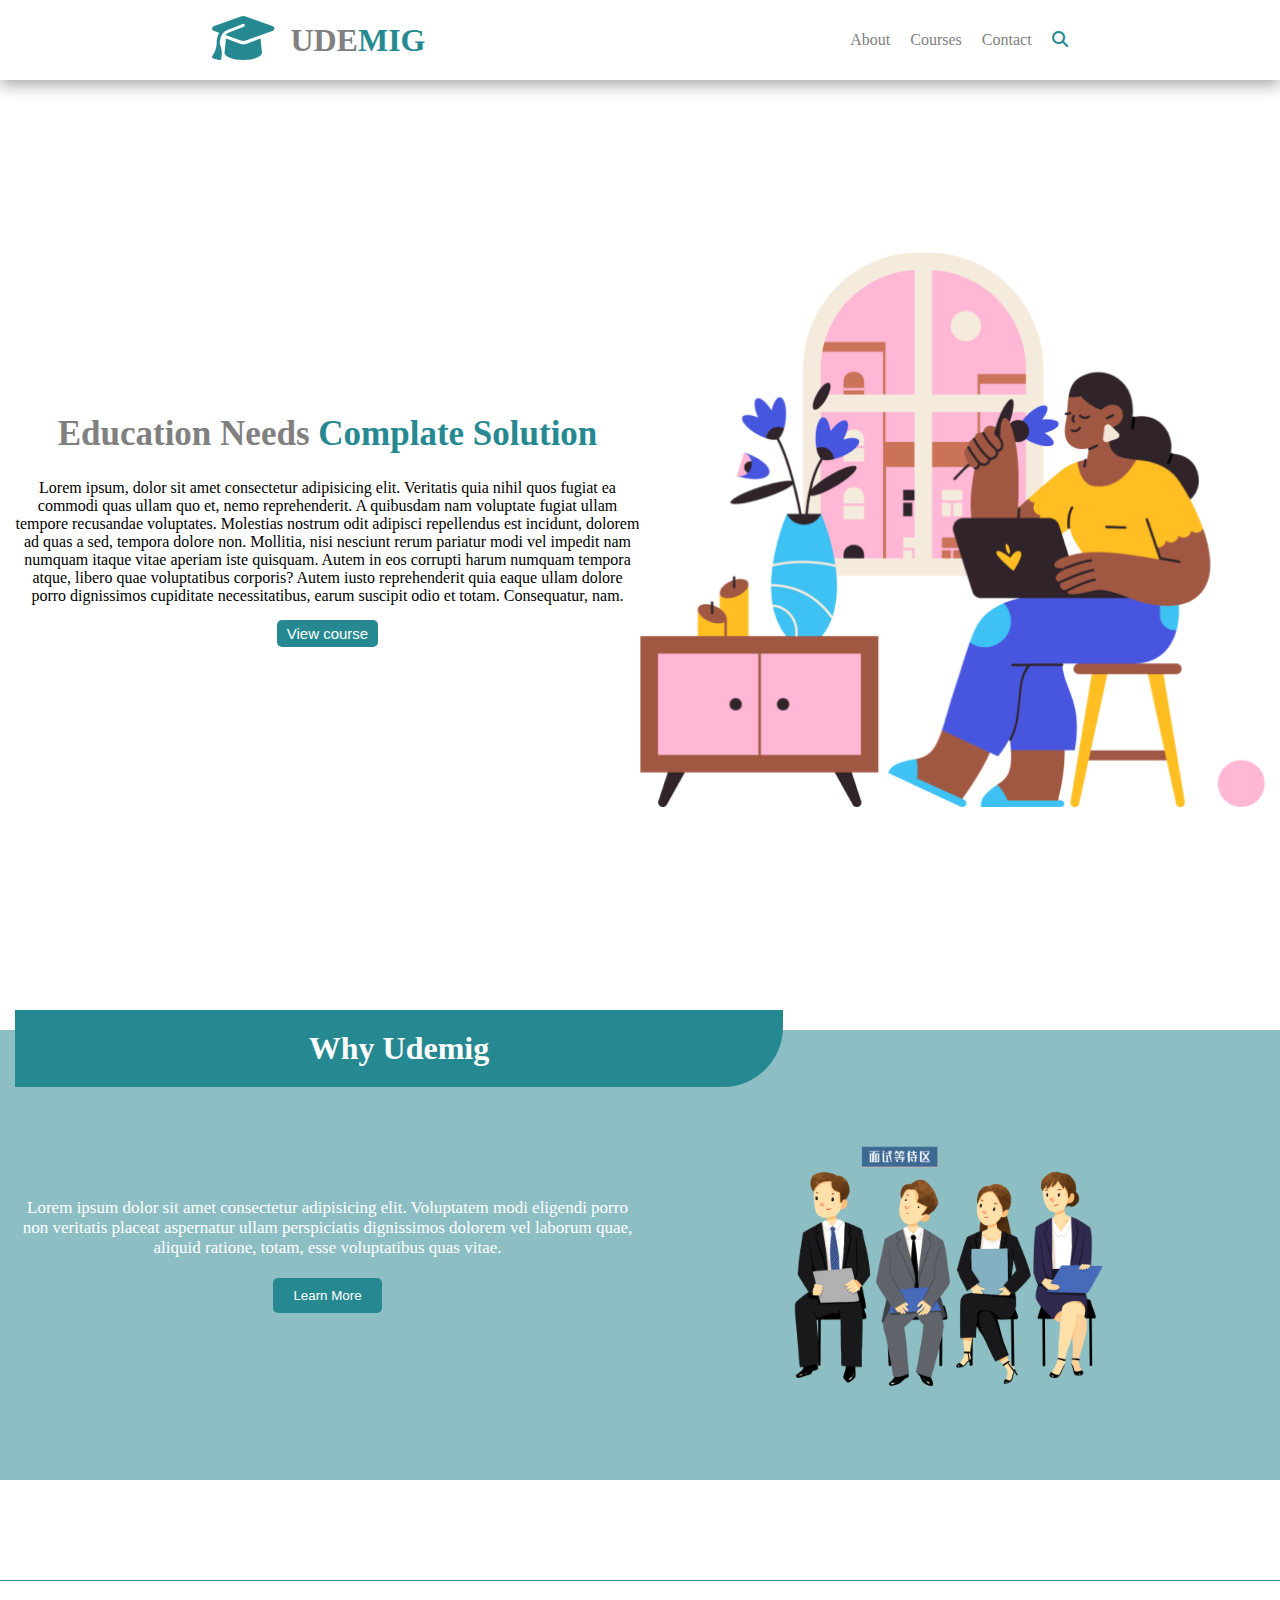
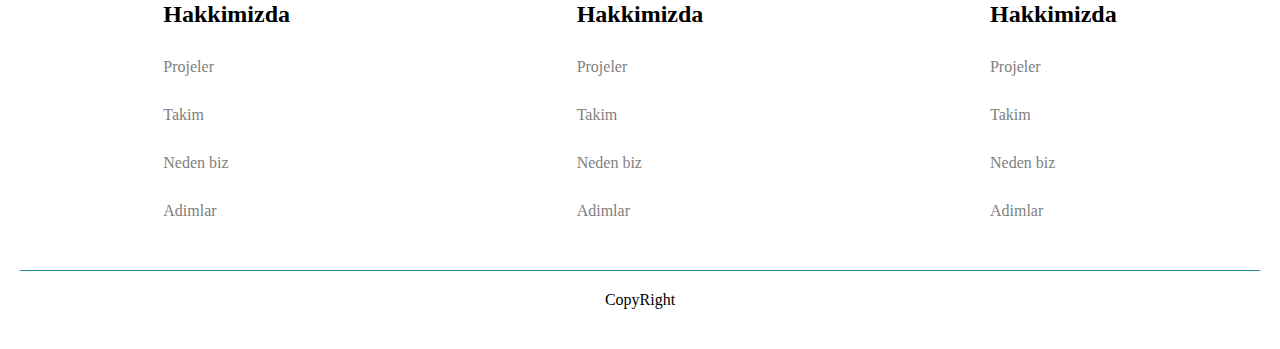
<file: index.html>
<!DOCTYPE html>
<html lang="en">
<head>
    <meta charset="UTF-8">
    <meta name="viewport" content="width=device-width, initial-scale=1.0">
    <title>Udemig</title>
    <link rel="stylesheet" href="style.css">
    <link rel="stylesheet" href="https://cdnjs.cloudflare.com/ajax/libs/font-awesome/6.4.2/css/all.min.css">
</head>
<body>
    <!-- header baslangic -->
    <header>
        <div class="title">
            <a href="/"><i class="fa-solid fa-graduation-cap"></i></a>
            <h1>UDE<span>MIG</span></h1>
        </div>
        <nav>
            <ul>
                <a href="about.html">About</a>
                <a href="course.html">Courses</a>
                <a href="contact.html">Contact</a>
                <a href="#"> <i class="fa-solid fa-magnifying-glass"></i></a>

            </ul>
        </nav>
    </header>
    <!-- header bitis -->

    <!-- section bolumu baslangiç -->
    <section>
        <div class="sec-left">
            <h1>Education Needs <span>Complate Solution</span></h1>
            <p>Lorem ipsum, dolor sit amet consectetur adipisicing elit. Veritatis quia nihil quos fugiat ea commodi quas ullam quo et, nemo reprehenderit. A quibusdam nam voluptate fugiat ullam tempore recusandae voluptates.
            Molestias nostrum odit adipisci repellendus est incidunt, dolorem ad quas a sed, tempora dolore non. Mollitia, nisi nesciunt rerum pariatur modi vel impedit nam numquam itaque vitae aperiam iste quisquam.
            Autem in eos corrupti harum numquam tempora atque, libero quae voluptatibus corporis? Autem iusto reprehenderit quia eaque ullam dolore porro dignissimos cupiditate necessitatibus, earum suscipit odio et totam. Consequatur, nam.</p>
            <button class="button">View course</button>
        </div>
        <img class="images" src="images/Image.png" alt="">
    </section>
    <!-- section bolumu bitis -->

    <!-- course info baslangiç -->
    <div class="course-info">
        <div class="p-sec">
            <h1>Why Udemig</h1>
            <p>Lorem ipsum dolor sit amet consectetur adipisicing elit.
            Voluptatem modi eligendi porro non veritatis placeat aspernatur ullam perspiciatis dignissimos dolorem vel laborum quae, aliquid ratione, totam, esse voluptatibus quas vitae.</p>
            <button>Learn More</button>
        </div>
        <div class="image-sec">
            <img src="images/toplantı.png" alt="" width="500px">
        </div>
    </div>
    <!-- course info bitis -->

    <!-- footer baslangiç -->
    <footer>
        <div class="footer-start">
            <div class="footer-area">
                <h2>Hakkimizda</h2>
                <a href="">Projeler</a>
                <a href="">Takim</a>
                <a href="">Neden biz</a>
                <a href="">Adimlar</a>
            </div>
            <div class="footer-area">
                <h2>Hakkimizda</h2>
                <a href="">Projeler</a>
                <a href="">Takim</a>
                <a href="">Neden biz</a>
                <a href="">Adimlar</a>
            </div>
            <div class="footer-area">
                <h2>Hakkimizda</h2>
                <a href="">Projeler</a>
                <a href="">Takim</a>
                <a href="">Neden biz</a>
                <a href="">Adimlar</a>
            </div>
        </div>
        <p class="Bottom">CopyRight</p>
    </footer>
    <!-- footer bitis -->
</body>
</html>
</file>
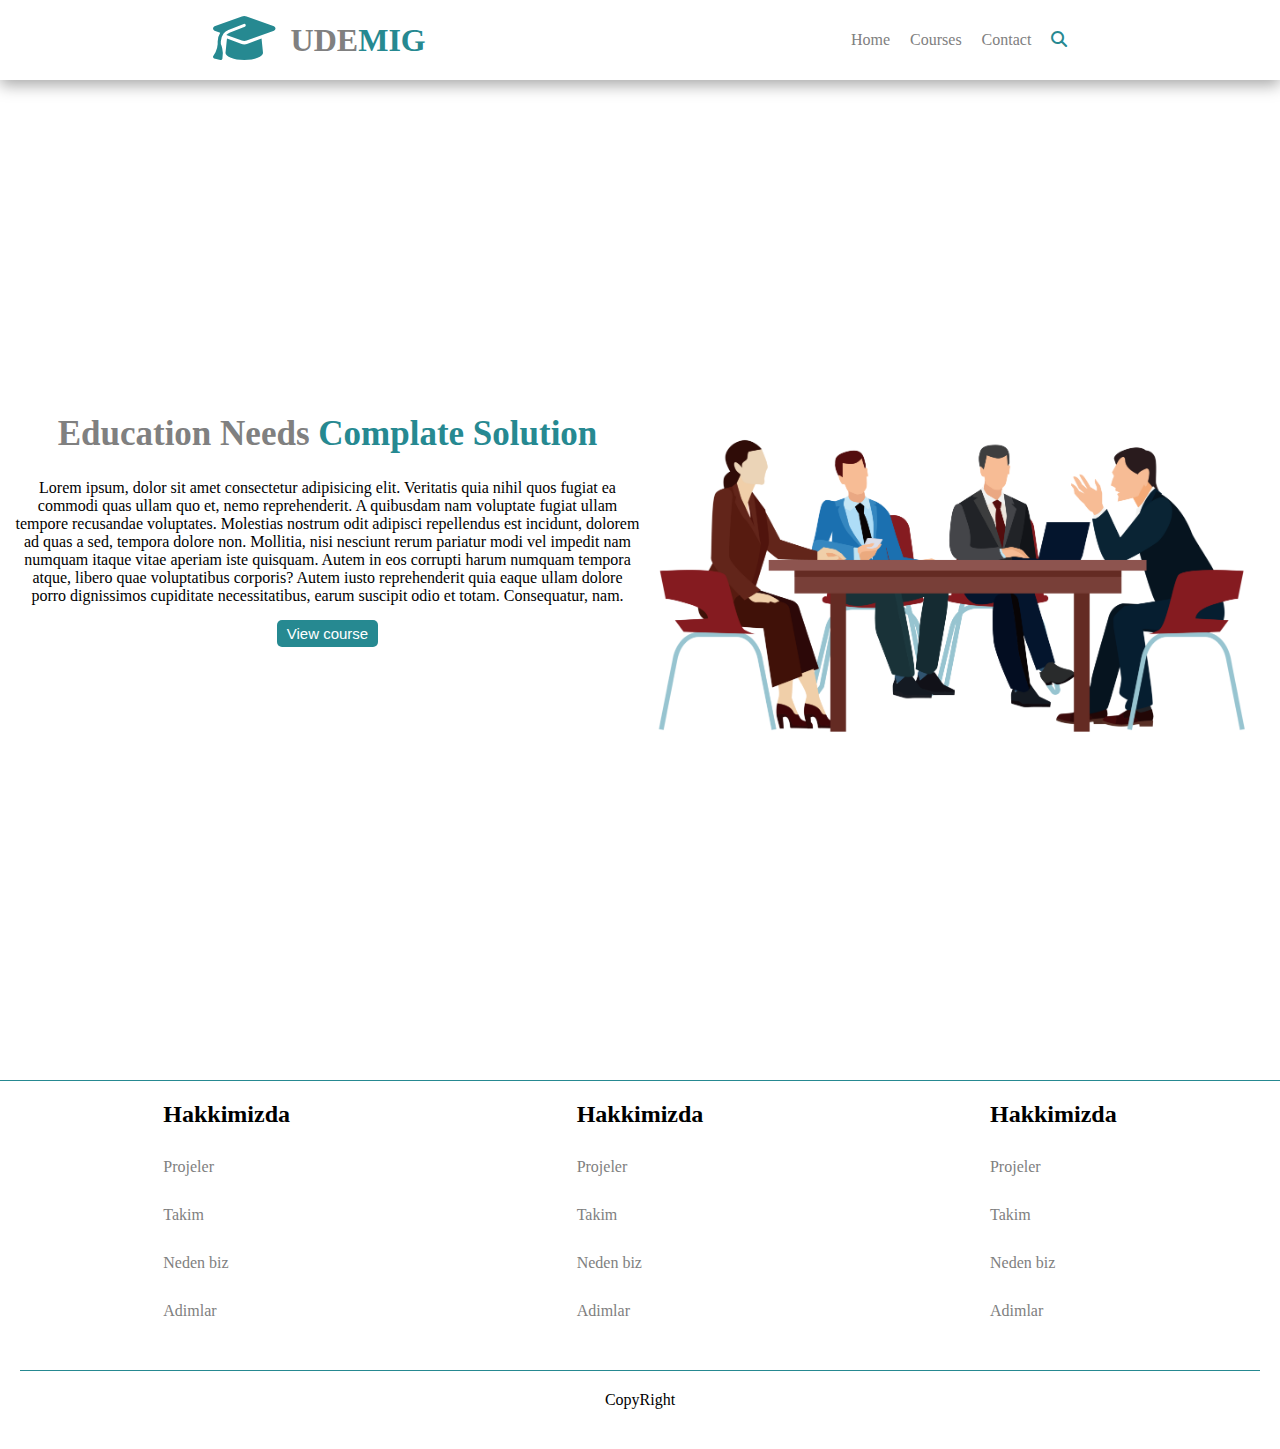
<file: about.html>
<!DOCTYPE html>
<html lang="en">
<head>
    <meta charset="UTF-8">
    <meta name="viewport" content="width=device-width, initial-scale=1.0">
    <title>Udemig - About</title>
    <link rel="stylesheet" href="style.css">
    <link rel="stylesheet" href="https://cdnjs.cloudflare.com/ajax/libs/font-awesome/6.4.2/css/all.min.css">
</head>
<body>
    <!-- header baslangic -->
    <header>
        <div class="title">
            <a href="/"><i class="fa-solid fa-graduation-cap"></i></a>
            <h1>UDE<span>MIG</span></h1>
        </div>
        <nav>
            <ul>
                <a href="">Home</a>
                <a href="course.html">Courses</a>
                <a href="contact.html">Contact</a>
                <a href="#"> <i class="fa-solid fa-magnifying-glass"></i></a>

            </ul>
        </nav>
    </header>
    <!-- header bitis -->

    <!-- section bolumu baslangiç -->
    <section>
        <div class="sec-left">
            <h1>Education Needs <span>Complate Solution</span></h1>
            <p>Lorem ipsum, dolor sit amet consectetur adipisicing elit. Veritatis quia nihil quos fugiat ea commodi quas ullam quo et, nemo reprehenderit. A quibusdam nam voluptate fugiat ullam tempore recusandae voluptates.
            Molestias nostrum odit adipisci repellendus est incidunt, dolorem ad quas a sed, tempora dolore non. Mollitia, nisi nesciunt rerum pariatur modi vel impedit nam numquam itaque vitae aperiam iste quisquam.
            Autem in eos corrupti harum numquam tempora atque, libero quae voluptatibus corporis? Autem iusto reprehenderit quia eaque ullam dolore porro dignissimos cupiditate necessitatibus, earum suscipit odio et totam. Consequatur, nam.</p>
            <button class="button">View course</button>
        </div>
        <img class="images" src="images/toplantı2.png" alt="">
    </section>
    <!-- section bolumu bitis -->


    <!-- footer baslangiç -->
    <footer>
        <div class="footer-start">
            <div class="footer-area">
                <h2>Hakkimizda</h2>
                <a href="">Projeler</a>
                <a href="">Takim</a>
                <a href="">Neden biz</a>
                <a href="">Adimlar</a>
            </div>
            <div class="footer-area">
                <h2>Hakkimizda</h2>
                <a href="">Projeler</a>
                <a href="">Takim</a>
                <a href="">Neden biz</a>
                <a href="">Adimlar</a>
            </div>
            <div class="footer-area">
                <h2>Hakkimizda</h2>
                <a href="">Projeler</a>
                <a href="">Takim</a>
                <a href="">Neden biz</a>
                <a href="">Adimlar</a>
            </div>
        </div>
        <p class="Bottom">CopyRight</p>
    </footer>
    <!-- footer bitis -->
</body>
</html>
</file>
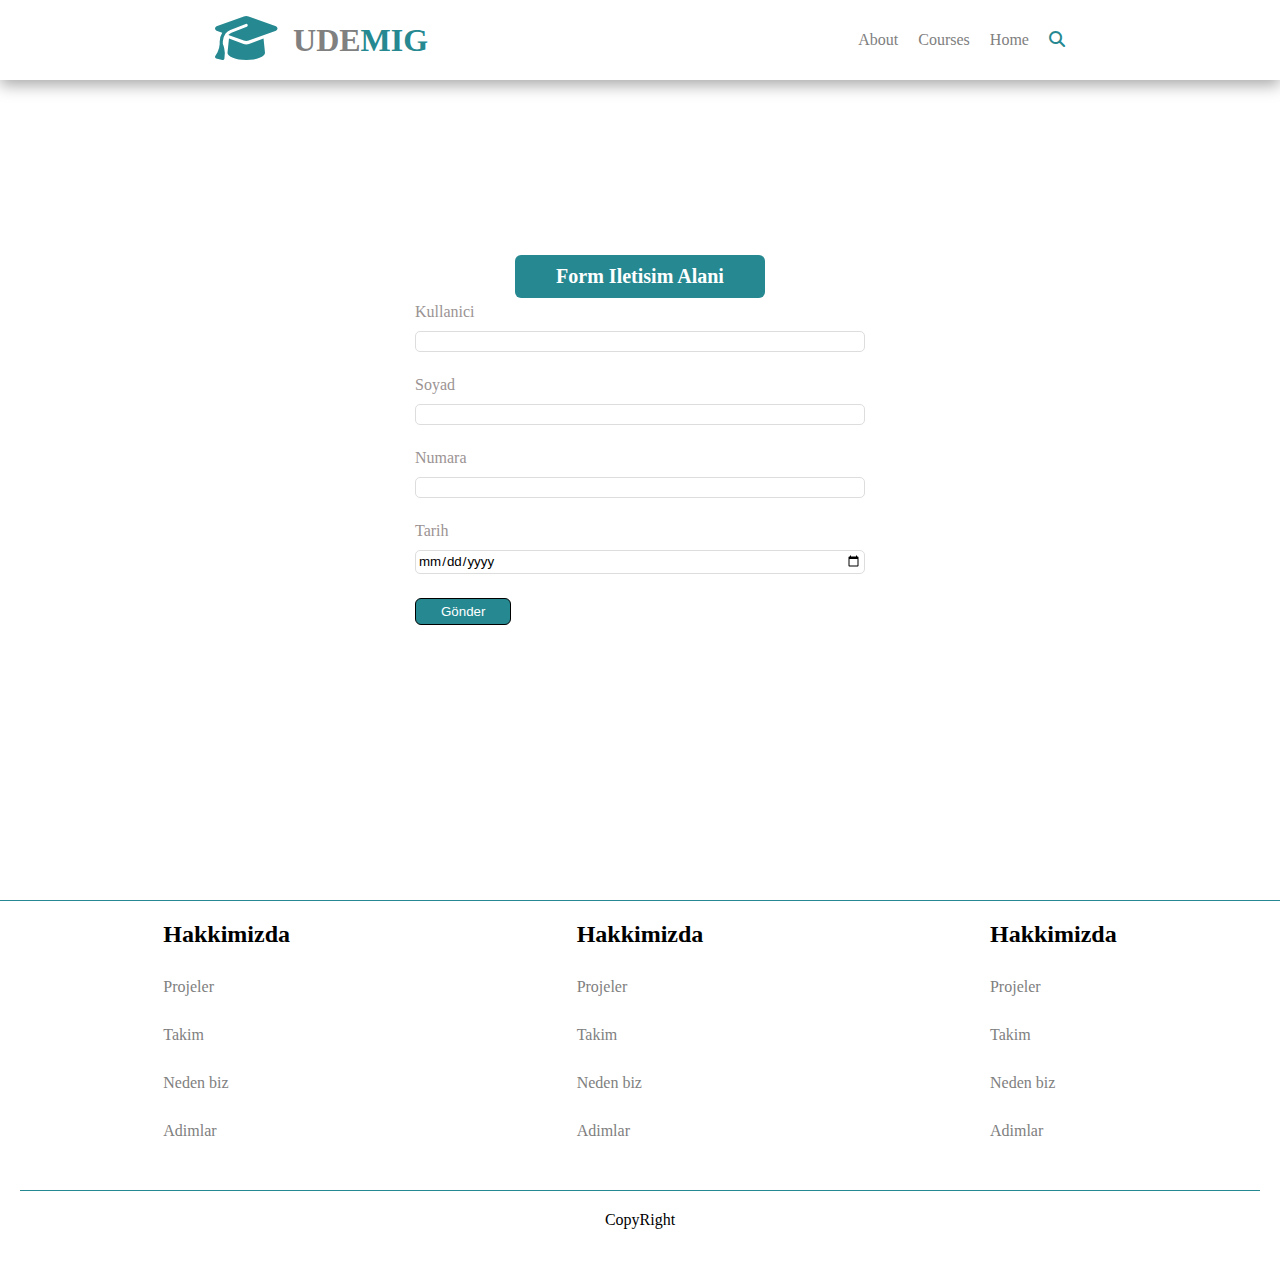
<file: contact.html>
<!DOCTYPE html>
<html lang="en">
<head>
    <meta charset="UTF-8">
    <meta name="viewport" content="width=device-width, initial-scale=1.0">
    <title>Udemig - Contact</title>
    <link rel="stylesheet" href="style.css">
    <link rel="stylesheet" href="https://cdnjs.cloudflare.com/ajax/libs/font-awesome/6.4.2/css/all.min.css">
</head>
<body>
    <!-- header baslangic -->
    <header>
        <div class="title">
            <a href="/"><i class="fa-solid fa-graduation-cap"></i></a>
            <h1>UDE<span>MIG</span></h1>
        </div>
        <nav>
            <ul>
                <a href="about.html">About</a>
                <a href="course.html">Courses</a>
                <a href="/">Home</a>
                <a href="#"> <i class="fa-solid fa-magnifying-glass"></i></a>

            </ul>
        </nav>
    </header>
    <!-- header bitis -->

    <div class="form-group">
        <h1 class="title">Form Iletisim Alani</h1>
        <form action="">
            <div class="form-div">
                <label for="" class="lable-title">Kullanici</label><br>
                <input type="text" class="form__input" required>
            </div>
            <div class="form-div">
                <label for="" class="lable-title">Soyad</label><br>
                <input type="text" class="form__input" required>
            </div>
            <div class="form-div">
                <label for="" class="lable-title">Numara</label><br>
                <input type="text" class="form__input" required>
            </div>
            <div class="form-div">
                <label for="" class="lable-title">Tarih</label><br>
                <input type="date" class="form__input" required>
            </div>
            
            <button class="button" type="submit">Gönder</button>
        </form>
    </div>

    
    <!-- footer baslangiç -->
    <footer>
        <div class="footer-start">
            <div class="footer-area">
                <h2>Hakkimizda</h2>
                <a href="">Projeler</a>
                <a href="">Takim</a>
                <a href="">Neden biz</a>
                <a href="">Adimlar</a>
            </div>
            <div class="footer-area">
                <h2>Hakkimizda</h2>
                <a href="">Projeler</a>
                <a href="">Takim</a>
                <a href="">Neden biz</a>
                <a href="">Adimlar</a>
            </div>
            <div class="footer-area">
                <h2>Hakkimizda</h2>
                <a href="">Projeler</a>
                <a href="">Takim</a>
                <a href="">Neden biz</a>
                <a href="">Adimlar</a>
            </div>
        </div>
        <p class="Bottom">CopyRight</p>
    </footer>
    <!-- footer bitis -->
</body>
</html>
</file>
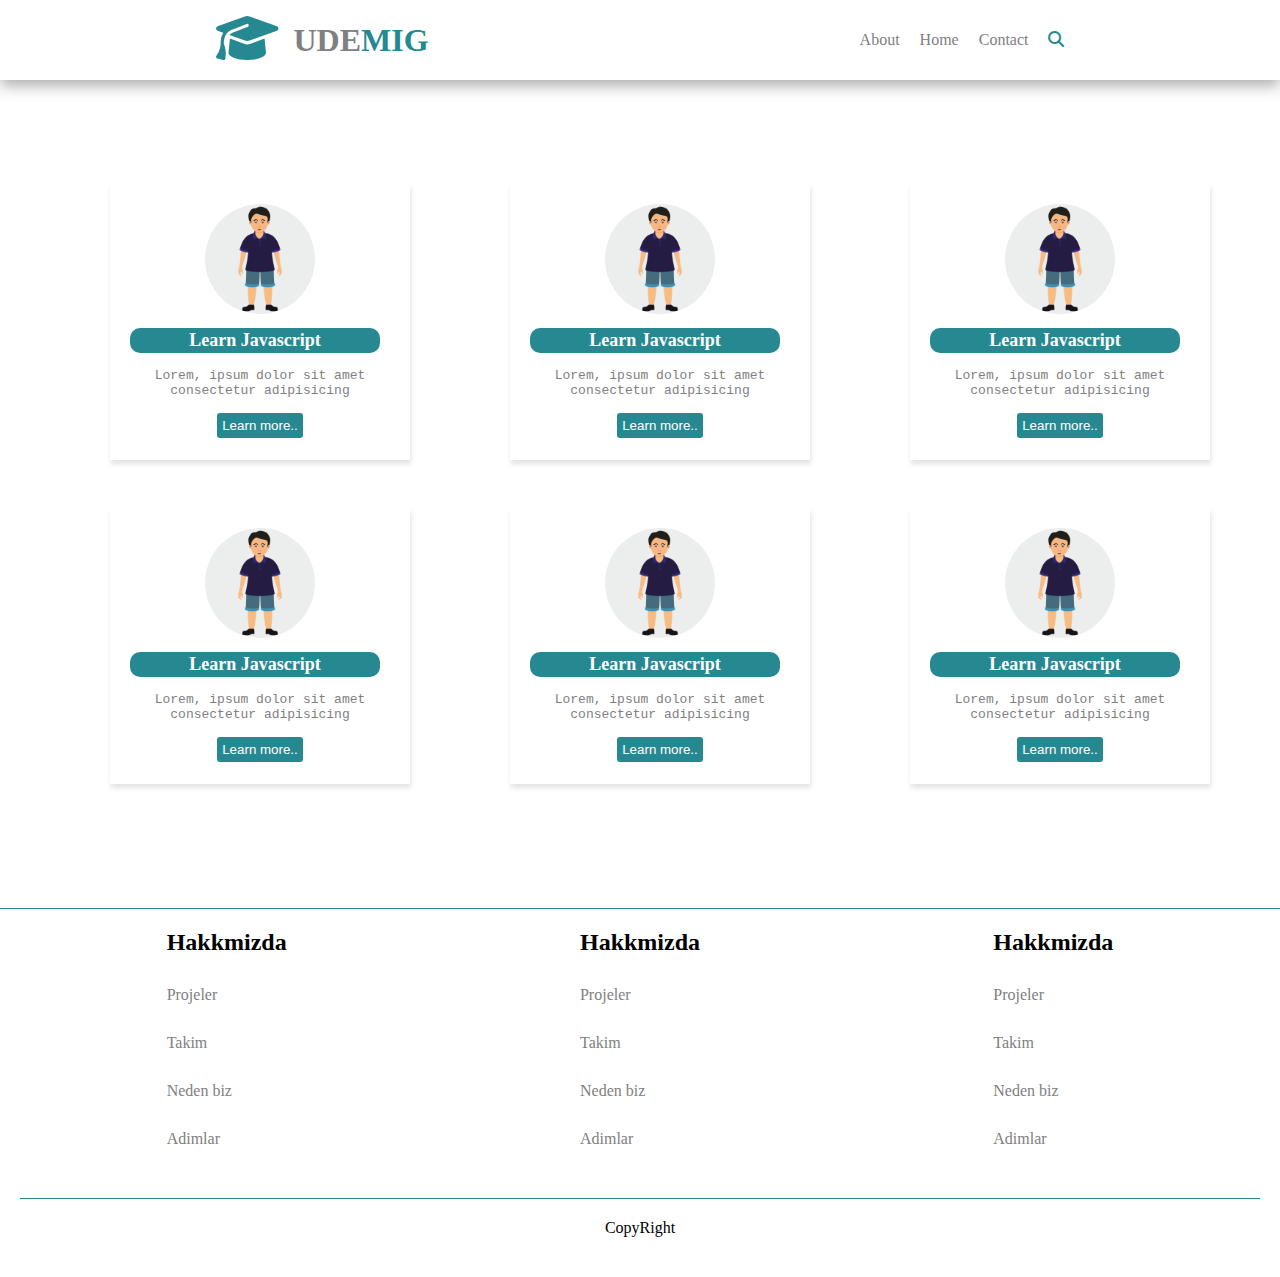
<file: course.html>
<!DOCTYPE html>
<html lang="en">
<head>
    <meta charset="UTF-8">
    <meta name="viewport" content="width=device-width, initial-scale=1.0">
    <title>Udemig - Course</title>
    <link rel="stylesheet" href="style.css">
    <link rel="stylesheet" href="https://cdnjs.cloudflare.com/ajax/libs/font-awesome/6.4.2/css/all.min.css">
</head>
<body>
    <!-- header baslangic -->
    <header>
        <div class="title">
            <a href="/"><i class="fa-solid fa-graduation-cap"></i></a>
            <h1>UDE<span>MIG</span></h1>
        </div>
        <nav>
            <ul>
                <a href="about.html">About</a>
                <a href="/">Home</a>
                <a href="contact.html">Contact</a>
                <a href="#"> <i class="fa-solid fa-magnifying-glass"></i></a>

            </ul>
        </nav>
    </header>
    <!-- header bitis -->

    <div class="cards">
        <div class="cards-body">
            <img src="images/man.png" alt="">
            <h1>Learn Javascript</h1>
            <p>Lorem, ipsum dolor sit amet consectetur adipisicing</p>
            <button>Learn more..</button>
        </div>

        <div class="cards-body">
            <img src="images/man.png" alt="">
            <h1>Learn Javascript</h1>
            <p>Lorem, ipsum dolor sit amet consectetur adipisicing</p>
            <button>Learn more..</button>
        </div>

        <div class="cards-body">
            <img src="images/man.png" alt="">
            <h1>Learn Javascript</h1>
            <p>Lorem, ipsum dolor sit amet consectetur adipisicing</p>
            <button>Learn more..</button>
        </div>

        <div class="cards-body">
            <img src="images/man.png" alt="">
            <h1>Learn Javascript</h1>
            <p>Lorem, ipsum dolor sit amet consectetur adipisicing</p>
            <button>Learn more..</button>
        </div>

        <div class="cards-body">
            <img src="images/man.png" alt="">
            <h1>Learn Javascript</h1>
            <p>Lorem, ipsum dolor sit amet consectetur adipisicing</p>
            <button>Learn more..</button>
        </div>

        <div class="cards-body">
            <img src="images/man.png" alt="">
            <h1>Learn Javascript</h1>
            <p>Lorem, ipsum dolor sit amet consectetur adipisicing</p>
            <button>Learn more..</button>
        </div>
    </div>

    

    

    <!-- footer baslangiç -->
    <footer>
        <div class="footer-start">
            <div class="footer-area">
                <h2>Hakkmizda</h2>
                <a href="">Projeler</a>
                <a href="">Takim</a>
                <a href="">Neden biz</a>
                <a href="">Adimlar</a>
            </div>
            <div class="footer-area">
                <h2>Hakkmizda</h2>
                <a href="">Projeler</a>
                <a href="">Takim</a>
                <a href="">Neden biz</a>
                <a href="">Adimlar</a>
            </div>
            <div class="footer-area">
                <h2>Hakkmizda</h2>
                <a href="">Projeler</a>
                <a href="">Takim</a>
                <a href="">Neden biz</a>
                <a href="">Adimlar</a>
            </div>
        </div>
        <p class="Bottom">CopyRight</p>
    </footer>
    <!-- footer bitis -->
</body>
</html>
</file>
<file: style.css>
/* sifirlama islemleri */
*{
    margin: 0;
    padding: 0;
    box-sizing: border-box;
}

:root{
    --ana-renk:rgb(38,137,145);

}

/* header baslangiç */

header{
    width: 100%;
    height: 80px;
    display: flex;
    justify-content: space-around;
    align-items: center;
    background-color: white;
    box-shadow: rgba(0, 0, 0, 0.35) 0px 5px 15px;
}

header .title{
    display: flex;
    align-items: center;
    gap: 15px;
}

header .title h1{
    color: gray;
}

header .title h1 span{
    color: var(--ana-renk);
}

header .title a{
    font-size: 50px;
    color: var(--ana-renk);
}
/* yonlendirme islemleri */
header nav ul{
    display: flex;
    gap: 20px;
}

header nav ul a{
    text-decoration: none;
    color: gray;
}

header nav ul a:hover{
    color: var(--ana-renk);
}
header nav ul a i{
    color: var(--ana-renk);
}
/*! yonlendirme islemleri bitis */

/* header bitis */

/* section baslangiç css */
section{
    display: flex;
    align-items: center;
    height: 100vh;
    width: 100%;
    padding: 15px;
}

section .sec-left{
    text-align: center;
    flex: 1;
}

section .images{
    flex: 1;
    width: 300px;
}

section .sec-left h1{
    font-size: 35px;
    color: gray;
    margin-bottom: 25px;
}

section .sec-left h1 span{
    color: var(--ana-renk);
}

section .sec-left p{
    font-size: 16px;
}

section .button{
    padding: 5px 10px;
    border: none;
    background-color: var(--ana-renk);
    color: white;
    border-radius: 5px;
    font-size: 15px;
    margin-top: 15px;
    cursor: pointer;
    transition: 400ms;
}

section .button:hover{
    background-color: gray;
    transition: 500ms;
    scale: 0.9;
}
/* section bitis css */

/* course info css baslangiç */
.course-info{
    display: flex;
    align-items: center;
    text-align: center;
    background-color:rgba(48, 137, 145, 0.55);
    padding: 15px;
    height: 50vh;
    width: 100%;
    position: relative;
    margin-top: 50px;
}

.p-sec, .image-sec{
    flex: 1;
}

.image-sec img{
    width: 400px;
}

.course-info .p-sec h1{
    background-color: var(--ana-renk);
    padding: 20px;
    width: 60%;
    position: absolute;
    top: -20px;
    border-bottom-right-radius: 60px;
    color: white;
}

.course-info .p-sec p{
    font-size: 17px;
    color: white;
}

.course-info .p-sec button{
    padding: 10px 20px;
    border-radius: 5px;
    border: none;
    background-color: var(--ana-renk);
    color: white;
    margin-top: 20px;
    cursor: pointer;
}
/* course info css bitis */

/* form alani baslangiç */

.form-group{
    display: flex;
    flex-flow: column wrap;
    justify-content: center;
    align-items: center;
    height: 80vh;
    width: 100%;
    padding: 10px;
}

.form-group h1{
    background-color: var(--ana-renk);
    font-size: 20px;
    padding: 10px;
    color: white;
    border-radius: 6px;
    text-align: center;
    width: 250px;
    margin-bottom: 5px;
}

.form-group .lable-title{
    color:rgb(155, 147, 147);
}

.form-div{
    margin-bottom: 1.5rem;
}

.form__input{
    width: 450px;
    padding: 2px;
    border-radius: 5px;
    outline: none;
    border: 1.5px solid #ddd;
    font-family: Arial, Helvetica, sans-serif;
    box-sizing: border-box;
    margin-top: 10px;
}

.form-group .button{
    background-color: var(--ana-renk);
    border: none;
    color: white;
    padding: 5px 25px;
    border-radius: 6px;
    border: 1.5px solid black;
    /* margin-top: 1px; */
}
/* form alani bitis */

/* course alani baslangiç */
.cards{
    display: grid;
    grid-template-columns: repeat(3, 1fr);
    margin-top: 80px;
    align-items: center;
    justify-content: space-between;
    margin-left: 80px;
    /* justify-content:center; */
}

.cards-body{
    text-align: center;
    width: 300px;
    height: 85%;
    margin: 30px;
    padding: 10px 20px;
    box-shadow: 1px 4px 5px  rgb(228, 226, 226);

}

.cards img{
    width: 110px;
    background-color: rgb(236, 238, 237);
    border-radius: 60px;
    margin: 10px;
}

.cards h1{
    background-color: var(--ana-renk);
    color: white;
    border-radius: 10px;
    font-size: 18px;
    width: 250px;
    padding: 2px;
}

.cards p{
    font-family: 'Courier New', Courier, monospace;
    font-size: 13px;
    color: gray;
    margin: 15px;
}

.cards button{
    padding: 5px 5px;
    border-radius: 3px;
    border: none;
    background-color: var(--ana-renk);
    color: white;
    cursor: pointer;
}
/* course alani bitis */

/* footer baslangic */
footer{
    padding: 20px;
    margin-top: 100px;
    border-top: 1px solid var(--ana-renk);
}

footer .footer-start{
    display: grid;
    grid-template-columns: repeat(3, 1fr);
    place-items: center;
}

footer .footer-start .footer-area{
    display: flex;
    flex-direction: column;
    gap: 30px;
}

footer .footer-start .footer-area a{
    text-decoration: none;
    color: gray;
}

footer .Bottom{
    text-align: center;
    margin-top: 50px;
    border-top: 1px solid var(--ana-renk);
    padding: 20px;
}
</file>
